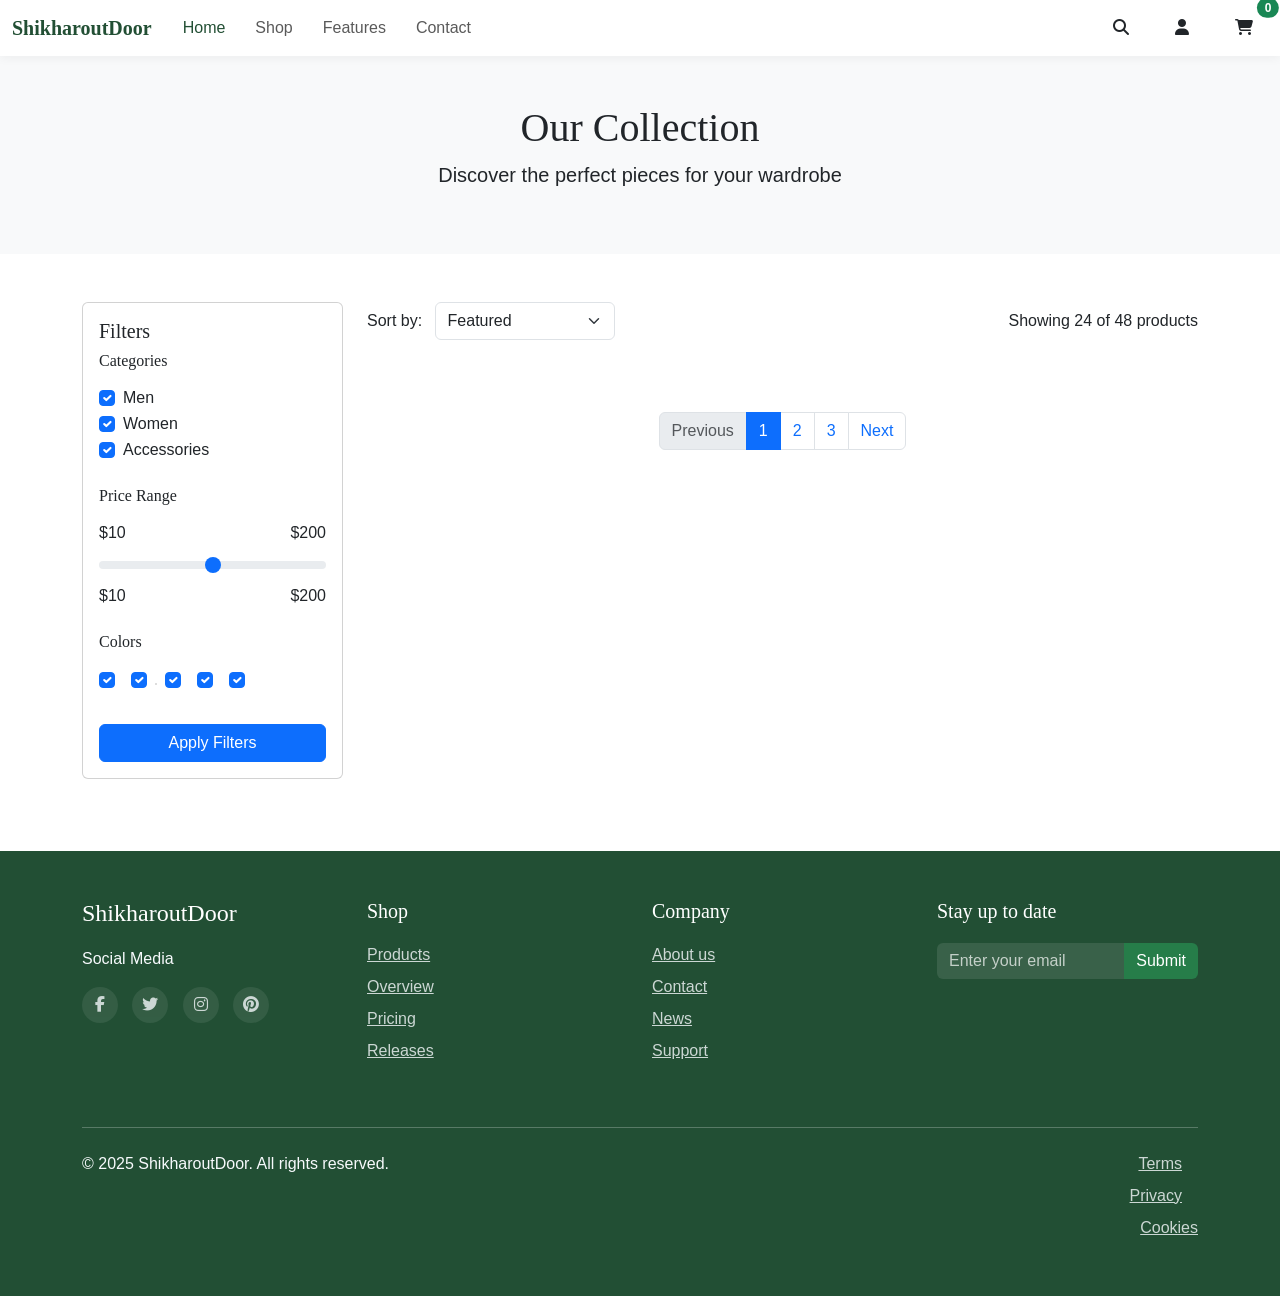
<file: shop.html>
<!DOCTYPE html>
<html lang="en">
<head>
    <meta charset="UTF-8">
    <meta name="viewport" content="width=device-width, initial-scale=1.0">
    <title>Shop - ShikaroutDoor-</title>
    <link rel="stylesheet" href="style.css">
    <link href="https://cdn.jsdelivr.net/npm/bootstrap@5.0.2/dist/css/bootstrap.min.css" rel="stylesheet">
    <link rel="stylesheet" href="https://cdnjs.cloudflare.com/ajax/libs/font-awesome/6.4.0/css/all.min.css">
</head>
<body>
    <nav class="navbar navbar-expand-lg navbar-light">
        <div class="container-fluid">
            <a class="navbar-brand" href="#">ShikharoutDoor</a>
            <button class="navbar-toggler" type="button" data-bs-toggle="collapse" data-bs-target="#navbarNav">
                <span class="navbar-toggler-icon"></span>
            </button>
            <div class="collapse navbar-collapse" id="navbarNav">
                <ul class="navbar-nav me-auto">
                    <li class="nav-item"><a class="nav-link active" href="index.html">Home</a></li>
                    <li class="nav-item"><a class="nav-link" href="shop.html">Shop</a></li>
                    <li class="nav-item"><a class="nav-link" href="features.html">Features</a></li>
                    <li class="nav-item"><a class="nav-link" href="contact.html">Contact</a></li>
                </ul>
                <div class="d-flex">
                    <a href="search.html" class="nav-link me-3"><i class="fas fa-search"></i></a>
                    <a href="login.html" class="nav-link me-3"><i class="fas fa-user"></i></a>
                    <a href="#" class="nav-link position-relative" data-bs-toggle="modal" data-bs-target="#cartModal">
                        <i class="fas fa-shopping-cart"></i>
                        <span class="position-absolute top-0 start-100 translate-middle badge rounded-pill bg-success cart-count">0</span>
                    </a>
                </div>
            </div>
        </div>
    </nav>

    <!-- Shop Header -->
    <section class="shop-header py-5 bg-light">
        <div class="container text-center">
            <h1>Our Collection</h1>
            <p class="lead">Discover the perfect pieces for your wardrobe</p>
        </div>
    </section>

    <!-- Shop Content -->
    <section class="shop-content py-5">
        <div class="container">
            <div class="row">
                <!-- Filters Sidebar -->
                <div class="col-lg-3 mb-4">
                    <div class="card">
                        <div class="card-body">
                            <h5 class="card-title">Filters</h5>

                            <!-- Categories -->
                            <div class="mb-4">
                                <h6 class="mb-3">Categories</h6>
                                <div class="form-check">
                                    <input class="form-check-input" type="checkbox" id="category-men" checked>
                                    <label class="form-check-label" for="category-men">Men</label>
                                </div>
                                <div class="form-check">
                                    <input class="form-check-input" type="checkbox" id="category-women" checked>
                                    <label class="form-check-label" for="category-women">Women</label>
                                </div>
                                <div class="form-check">
                                    <input class="form-check-input" type="checkbox" id="category-accessories" checked>
                                    <label class="form-check-label" for="category-accessories">Accessories</label>
                                </div>
                            </div>

                            <!-- Price Range -->
                            <div class="mb-4">
                                <h6 class="mb-3">Price Range</h6>
                                <div class="d-flex justify-content-between mb-2">
                                    <span>$10</span>
                                    <span>$200</span>
                                </div>
                                <input type="range" class="form-range" min="10" max="200" id="priceRange">
                                <div class="d-flex justify-content-between">
                                    <span id="minPrice">$10</span>
                                    <span id="maxPrice">$200</span>
                                </div>
                            </div>

                            <!-- Colors -->
                            <div class="mb-4">
                                <h6 class="mb-3">Colors</h6>
                                <div class="color-options d-flex flex-wrap">
                                    <div class="form-check me-2 mb-2">
                                        <input class="form-check-input" type="checkbox" id="color-black" checked>
                                        <label class="form-check-label color-dot" style="background-color: #000000;" for="color-black"></label>
                                    </div>
                                    <div class="form-check me-2 mb-2">
                                        <input class="form-check-input" type="checkbox" id="color-white" checked>
                                        <label class="form-check-label color-dot" style="background-color: #FFFFFF; border: 1px solid #ddd;" for="color-white"></label>
                                    </div>
                                    <div class="form-check me-2 mb-2">
                                        <input class="form-check-input" type="checkbox" id="color-green" checked>
                                        <label class="form-check-label color-dot" style="background-color: #224F34;" for="color-green"></label>
                                    </div>
                                    <div class="form-check me-2 mb-2">
                                        <input class="form-check-input" type="checkbox" id="color-red" checked>
                                        <label class="form-check-label color-dot" style="background-color: #E53E3E;" for="color-red"></label>
                                    </div>
                                    <div class="form-check me-2 mb-2">
                                        <input class="form-check-input" type="checkbox" id="color-blue" checked>
                                        <label class="form-check-label color-dot" style="background-color: #3182CE;" for="color-blue"></label>
                                    </div>
                                </div>
                            </div>

                            <button class="btn btn-primary w-100">Apply Filters</button>
                        </div>
                    </div>
                </div>

                <!-- Products Grid -->
                <div class="col-lg-9">
                    <div class="d-flex justify-content-between align-items-center mb-4">
                        <div class="sort-by">
                            <label for="sortSelect" class="me-2">Sort by:</label>
                            <select class="form-select" id="sortSelect" style="width: auto; display: inline-block;">
                                <option selected>Featured</option>
                                <option>Price: Low to High</option>
                                <option>Price: High to Low</option>
                                <option>Newest</option>
                                <option>Best Selling</option>
                            </select>
                        </div>
                        <div class="results-count">
                            Showing <span id="resultsCount">24</span> of 48 products
                        </div>
                    </div>

                    <div class="row" id="productsGrid">
                        <!-- Products will be loaded here by JavaScript -->
                    </div>

                    <!-- Pagination -->
                    <nav aria-label="Page navigation" class="mt-5">
                        <ul class="pagination justify-content-center">
                            <li class="page-item disabled">
                                <a class="page-link" href="#" tabindex="-1" aria-disabled="true">Previous</a>
                            </li>
                            <li class="page-item active"><a class="page-link" href="#">1</a></li>
                            <li class="page-item"><a class="page-link" href="#">2</a></li>
                            <li class="page-item"><a class="page-link" href="#">3</a></li>
                            <li class="page-item">
                                <a class="page-link" href="#">Next</a>
                            </li>
                        </ul>
                    </nav>
                </div>
            </div>
        </div>
    </section>

    <!-- Footer -->
    <footer class="footer py-5">
        <div class="container">
            <div class="row">
                <div class="col-lg-3 col-md-6 mb-4">
                    <h4>ShikharoutDoor</h4>
                    <p class="mt-3">Social Media</p>
                    <div class="social-icons">
                        <a href="#"><i class="fab fa-facebook-f"></i></a>
                        <a href="#"><i class="fab fa-twitter"></i></a>
                        <a href="#"><i class="fab fa-instagram"></i></a>
                        <a href="#"><i class="fab fa-pinterest"></i></a>
                    </div>
                </div>
                <div class="col-lg-3 col-md-6 mb-4">
                    <h5>Shop</h5>
                    <ul class="list-unstyled">
                        <li><a href="#">Products</a></li>
                        <li><a href="#">Overview</a></li>
                        <li><a href="#">Pricing</a></li>
                        <li><a href="#">Releases</a></li>
                    </ul>
                </div>
                <div class="col-lg-3 col-md-6 mb-4">
                    <h5>Company</h5>
                    <ul class="list-unstyled">
                        <li><a href="#">About us</a></li>
                        <li><a href="#">Contact</a></li>
                        <li><a href="#">News</a></li>
                        <li><a href="#">Support</a></li>
                    </ul>
                </div>
                <div class="col-lg-3 col-md-6 mb-4">
                    <h5>Stay up to date</h5>
                    <form class="newsletter-form">
                        <div class="input-group mb-3">
                            <input type="email" class="form-control" placeholder="Enter your email" required>
                            <button class="btn btn-primary" type="submit">Submit</button>
                        </div>
                    </form>
                </div>
            </div>
            <hr class="my-4">
            <div class="row">
                <div class="col-md-6">
                    <p class="mb-0">&copy; 2025 ShikharoutDoor. All rights reserved.</p>
                </div>
                <div class="col-md-6 text-md-end">
                    <a href="#" class="me-3">Terms</a>
                    <a href="#" class="me-3">Privacy</a>
                    <a href="#">Cookies</a>
                </div>
            </div>
        </div>
    </footer>

    <!-- Shopping Cart Modal -->
    <div class="modal fade" id="cartModal" tabindex="-1" aria-hidden="true">
        <div class="modal-dialog modal-dialog-centered modal-lg">
            <div class="modal-content">
                <div class="modal-header">
                    <h5 class="modal-title">Your Shopping Cart</h5>
                    <button type="button" class="btn-close" data-bs-dismiss="modal" aria-label="Close"></button>
                </div>
                <div class="modal-body">
                    <div class="cart-items">
                        <div class="text-center py-4">
                            <p>Your cart is empty</p>
                            <a href="shop.html" class="btn btn-primary">Continue Shopping</a>
                        </div>
                    </div>
                </div>
                <div class="modal-footer">
                    <div class="w-100">
                        <div class="d-flex justify-content-between mb-3">
                            <span>Subtotal:</span>
                            <span class="cart-subtotal">$0.00</span>
                        </div>
                        <div class="d-flex justify-content-between mb-3">
                            <span>Shipping:</span>
                            <span>Free</span>
                        </div>
                        <div class="d-flex justify-content-between mb-3">
                            <span>Total:</span>
                            <span class="cart-total">$0.00</span>
                        </div>
                        <button class="btn btn-primary w-100">Proceed to Checkout</button>
                    </div>
                </div>
            </div>
        </div>
    </div>

    <!-- Scripts -->
    <script src="https://cdn.jsdelivr.net/npm/bootstrap@5.0.2/dist/js/bootstrap.bundle.min.js"></script>
    <script src="script.js"></script>
    <div class="loading-spinner">
        <div class="spinner-border text-primary" role="status">
          <span class="visually-hidden">Loading...</span>
        </div>
      </div>
</body>
</html>
</file>
<file: style.css>
/* General Styles */

:root {
    --primary-color: #224F34;
    --secondary-color: #C2EFD4;
    --accent-color: #267D49;
    --light-color: #FFFFFF;
    --dark-color: #1A202C;
    --text-color: #454545;
    --light-text: #F7FAFC;
    --border-radius: 8px;
    --box-shadow: 0 4px 12px rgba(0, 0, 0, 0.1);
    --transition: all 0.3s ease;
}

* {
    margin: 0;
    padding: 0;
    box-sizing: border-box;
    font-family: 'Poppins', sans-serif;
}

body {
    color: var(--text-color);
    line-height: 1.6;
}

h1, h2, h3, h4, h5, h6 {
    font-family: 'Playfair Display', serif;
    color: var(--primary-color);
}

a {
    text-decoration: none;
    color: inherit;
}

ul {
    list-style: none;
}

img {
    max-width: 100%;
    height: auto;
}

.btn {
    padding: 10px 25px;
    border-radius: var(--border-radius);
    font-weight: 500;
    transition: var(--transition);
    border: none;
}

.btn-primary {
    background-color: var(--primary-color);
    color: var(--light-color);
}

.btn-primary:hover {
    background-color: var(--accent-color);
    transform: translateY(-2px);
    box-shadow: var(--box-shadow);
}

.btn-outline-primary {
    border: 2px solid var(--primary-color);
    color: var(--primary-color);
    background-color: transparent;
}

.btn-outline-primary:hover {
    background-color: var(--primary-color);
    color: var(--light-color);
}

.container {
    max-width: 1200px;
    margin: 0 auto;
    padding: 0 15px;
}

/* Navigation */
.navbar {
    padding: 20px 0;
    background-color: var(--light-color);
    box-shadow: 0 2px 10px rgba(0, 0, 0, 0.05);
}

.navbar-brand {
    font-size: 28px;
    font-weight: 700;
    color: var(--primary-color) !important;
    font-family: 'Croissant One', cursive;
}

.nav-link {
    font-weight: 500;
    padding: 8px 15px !important;
    color: var(--text-color);
    transition: var(--transition);
}

.nav-link:hover, .nav-link.active {
    color: var(--primary-color) !important;
}

.navbar-toggler {
    border: none;
}

.navbar-toggler:focus {
    box-shadow: none;
}

/* Hero Section */
.hero-section {
    padding: 80px 0;
    background-color: var(--secondary-color);
}

.hero-section h1 {
    font-size: 48px;
    font-weight: 700;
    margin-bottom: 20px;
    line-height: 1.2;
}

.hero-section p {
    font-size: 18px;
    margin-bottom: 30px;
    color: var(--accent-color);
}

.hero-section img {
    border-radius: var(--border-radius);
    box-shadow: var(--box-shadow);
}

/* Sections */
section {
    padding: 60px 0;
}

.section-title {
    text-align: center;
    margin-bottom: 40px;
}

.section-title h2 {
    font-size: 36px;
    font-weight: 700;
    margin-bottom: 15px;
}

.section-title p {
    font-size: 16px;
    max-width: 600px;
    margin: 0 auto;
}

/* Product Cards */
.product-card {
    background-color: var(--light-color);
    border-radius: var(--border-radius);
    overflow: hidden;
    box-shadow: 0 4px 8px rgba(0, 0, 0, 0.05);
    transition: var(--transition);
    margin-bottom: 30px;
    position: relative;
}

.product-card:hover {
    transform: translateY(-5px);
    box-shadow: var(--box-shadow);
}

.product-image {
    width: 100%;
    height: 250px;
    object-fit: cover;
}

.product-info {
    padding: 20px;
}

.product-title {
    font-size: 16px;
    font-weight: 500;
    margin-bottom: 10px;
    color: var(--text-color);
}

.product-price {
    font-size: 18px;
    font-weight: 600;
    color: var(--primary-color);
    margin-bottom: 10px;
}

.product-rating {
    color: #FFC107;
    margin-bottom: 15px;
}

.add-to-cart {
    width: 100%;
    background-color: var(--primary-color);
    color: var(--light-color);
    border: none;
    padding: 10px;
    border-radius: 4px;
    cursor: pointer;
    transition: var(--transition);
}

.add-to-cart:hover {
    background-color: var(--accent-color);
}

.sale-badge {
    position: absolute;
    top: 10px;
    right: 10px;
    background-color: #E53E3E;
    color: white;
    padding: 5px 10px;
    border-radius: 4px;
    font-size: 12px;
    font-weight: 600;
}

/* Exclusive Offer */
.exclusive-offer {
    background-color: var(--secondary-color);
}

.countdown-timer {
    max-width: 400px;
    margin: 0 auto;
}

.countdown-timer span {
    font-size: 28px;
    font-weight: 700;
    color: var(--primary-color);
}

.countdown-timer p {
    font-size: 14px;
    color: var(--text-color);
    margin-top: 5px;
}

/* Testimonials */
.testimonial-card {
    background-color: var(--light-color);
    padding: 25px;
    border-radius: var(--border-radius);
    box-shadow: var(--box-shadow);
    height: 100%;
    transition: var(--transition);
}

.testimonial-card.active {
    background-color: var(--secondary-color);
}

.testimonial-card img {
    width: 60px;
    height: 60px;
    object-fit: cover;
}

.rating {
    color: #FFC107;
    margin-top: 5px;
}

/* Footer */
.footer {
    background-color: var(--primary-color);
    color: var(--light-text);
}

.footer h4, .footer h5 {
    color: var(--light-color);
    margin-bottom: 20px;
}

.footer a {
    color: var(--light-text);
    opacity: 0.8;
    transition: var(--transition);
    display: block;
    margin-bottom: 8px;
}

.footer a:hover {
    opacity: 1;
    color: var(--light-color);
    padding-left: 5px;
}

.social-icons a {
    display: inline-block;
    width: 36px;
    height: 36px;
    background-color: rgba(255, 255, 255, 0.1);
    border-radius: 50%;
    text-align: center;
    line-height: 36px;
    margin-right: 10px;
    transition: var(--transition);
}

.social-icons a:hover {
    background-color: var(--accent-color);
    transform: translateY(-3px);
}

.newsletter-form .form-control {
    background-color: rgba(255, 255, 255, 0.1);
    border: none;
    color: var(--light-color);
}

.newsletter-form .form-control::placeholder {
    color: rgba(255, 255, 255, 0.7);
}

.newsletter-form .btn {
    background-color: var(--accent-color);
    border: none;
}

/* Responsive Styles */
@media (max-width: 991px) {
    .hero-section h1 {
        font-size: 36px;
    }
    
    .hero-section {
        padding: 60px 0;
    }
    
    section {
        padding: 40px 0;
    }
}

@media (max-width: 767px) {
    .hero-section {
        text-align: center;
    }
    
    .hero-section img {
        margin-top: 30px;
    }
    
    .section-title h2 {
        font-size: 28px;
    }
    
    .navbar-brand {
        font-size: 24px;
    }
}

@media (max-width: 575px) {
    .hero-section h1 {
        font-size: 28px;
    }
    
    .hero-section p {
        font-size: 16px;
    }
    
    .btn {
        padding: 8px 20px;
    }
}
/* Add these new styles to style.css */
/* Loading Spinner */
.loading-spinner {
    display: none;
    position: fixed;
    top: 50%;
    left: 50%;
    transform: translate(-50%, -50%);
    z-index: 9999;
  }
  
  /* Product Cards */
  .product-card {
    position: relative;
    overflow: hidden;
    transition: all 0.3s ease;
  }
  
  .product-card:hover .card-overlay {
    opacity: 1;
  }
  
  .card-overlay {
    position: absolute;
    top: 0;
    left: 0;
    width: 100%;
    height: 100%;
    background: rgba(0,0,0,0.2);
    opacity: 0;
    transition: opacity 0.3s ease;
  }
  
  /* Contact Form */
  .contact-form .form-control {
    border-radius: 0;
    border: 1px solid #ddd;
    padding: 12px 15px;
  }
  
  .contact-form .form-control:focus {
    box-shadow: none;
    border-color: var(--accent-color);
  }
  
  /* Checkout Process */
  .checkout-steps {
    display: flex;
    justify-content: space-between;
    margin-bottom: 40px;
  }
  
  .checkout-step {
    flex: 1;
    text-align: center;
    position: relative;
  }
  
  .checkout-step::after {
    content: '';
    position: absolute;
    width: 100%;
    height: 2px;
    background: #ddd;
    left: 50%;
    top: 20px;
    z-index: -1;
  }
  
  /* Mobile Navigation */
  .mobile-menu {
    position: fixed;
    top: 0;
    left: -100%;
    width: 80%;
    height: 100vh;
    background: white;
    z-index: 1000;
    transition: all 0.3s ease;
  }
  
  .mobile-menu.active {
    left: 0;
  }
  
  /* Add to Cart Animation */
  @keyframes cartBump {
    0% { transform: scale(1); }
    50% { transform: scale(1.2); }
    100% { transform: scale(1); }
  }
  
  .cart-bump {
    animation: cartBump 0.3s ease;
  }
  .image-zoom-modal {
    position: fixed;
    top: 0;
    left: 0;
    width: 100%;
    height: 100%;
    background: rgba(0,0,0,0.8);
    z-index: 9999;
    display: flex;
    align-items: center;
    justify-content: center;
  }
  
  .image-zoom-modal .modal-content {
    max-width: 90%;
    max-height: 90%;
    position: relative;
  }
  
  .image-zoom-modal img {
    max-width: 100%;
    max-height: 90vh;
  }
  
  .image-zoom-modal .close {
    position: absolute;
    top: -30px;
    right: -30px;
    color: white;
    font-size: 30px;
    cursor: pointer;
  }
</file>
